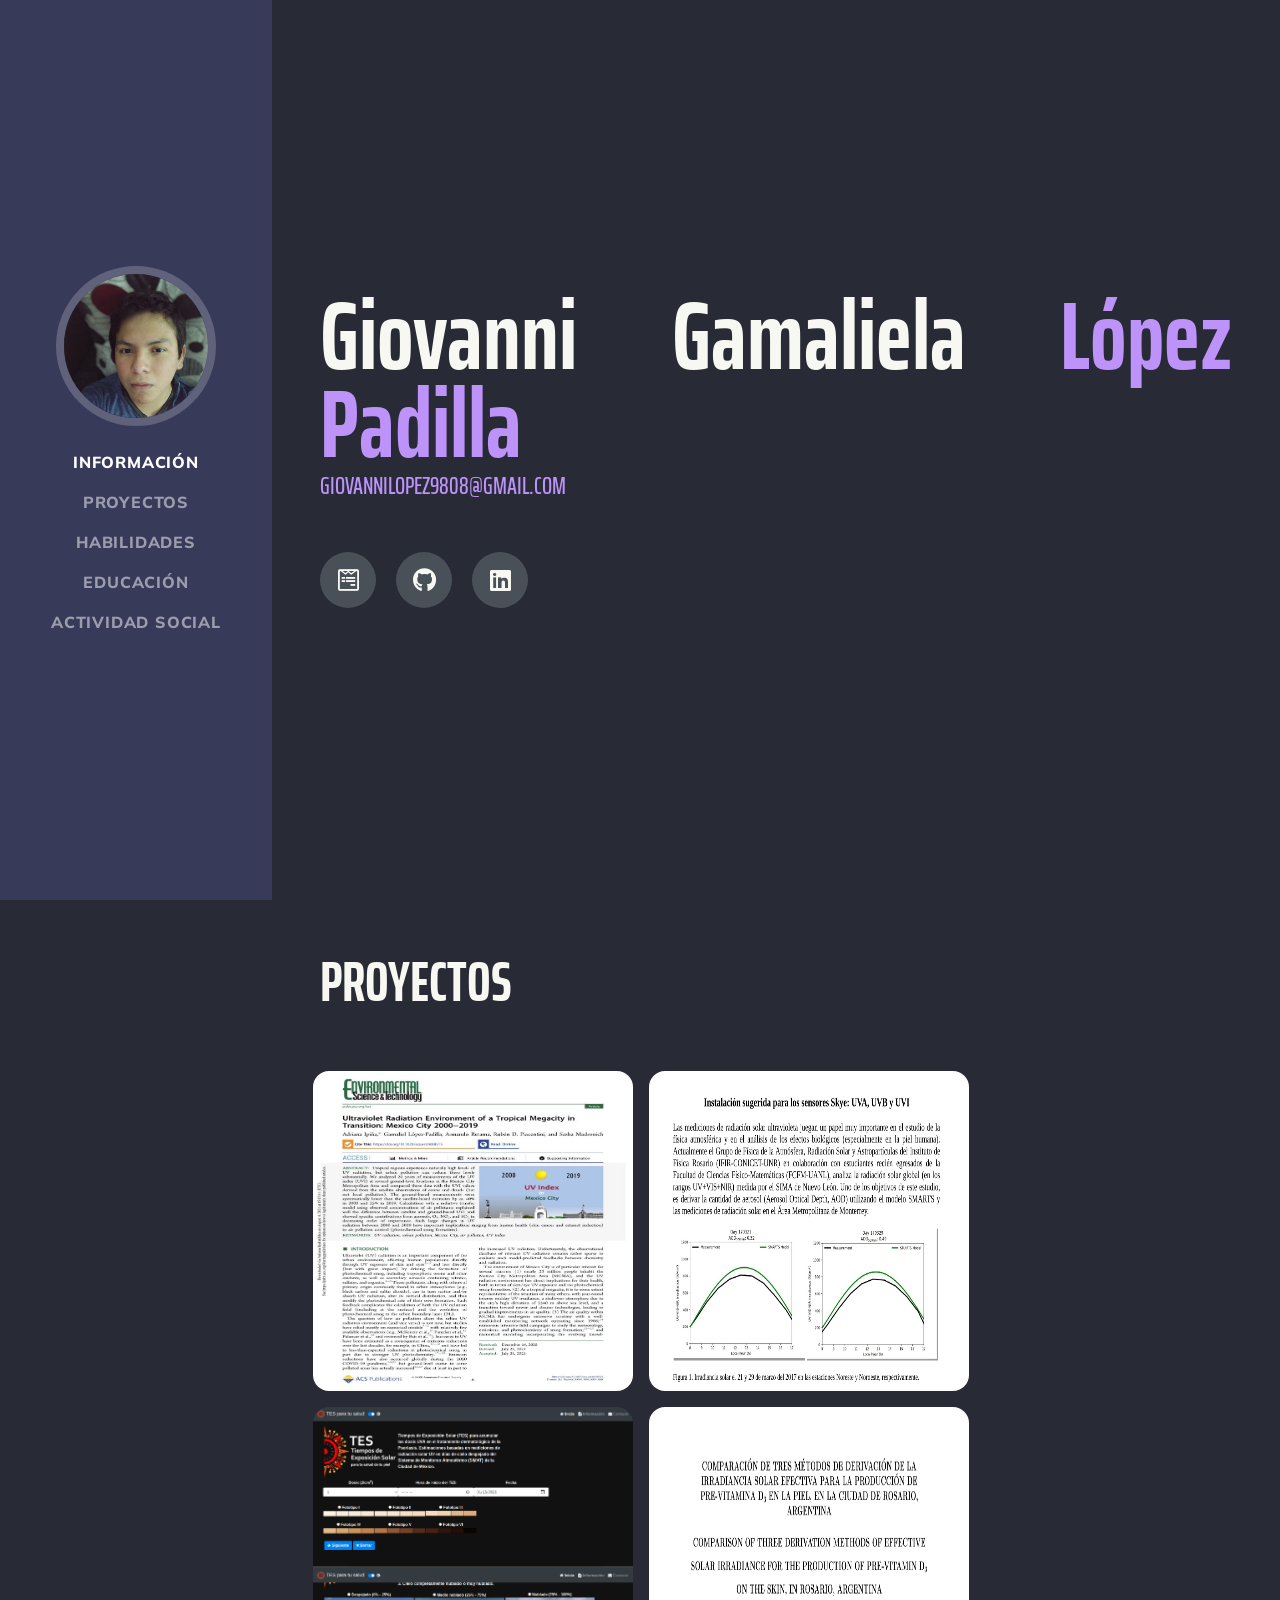
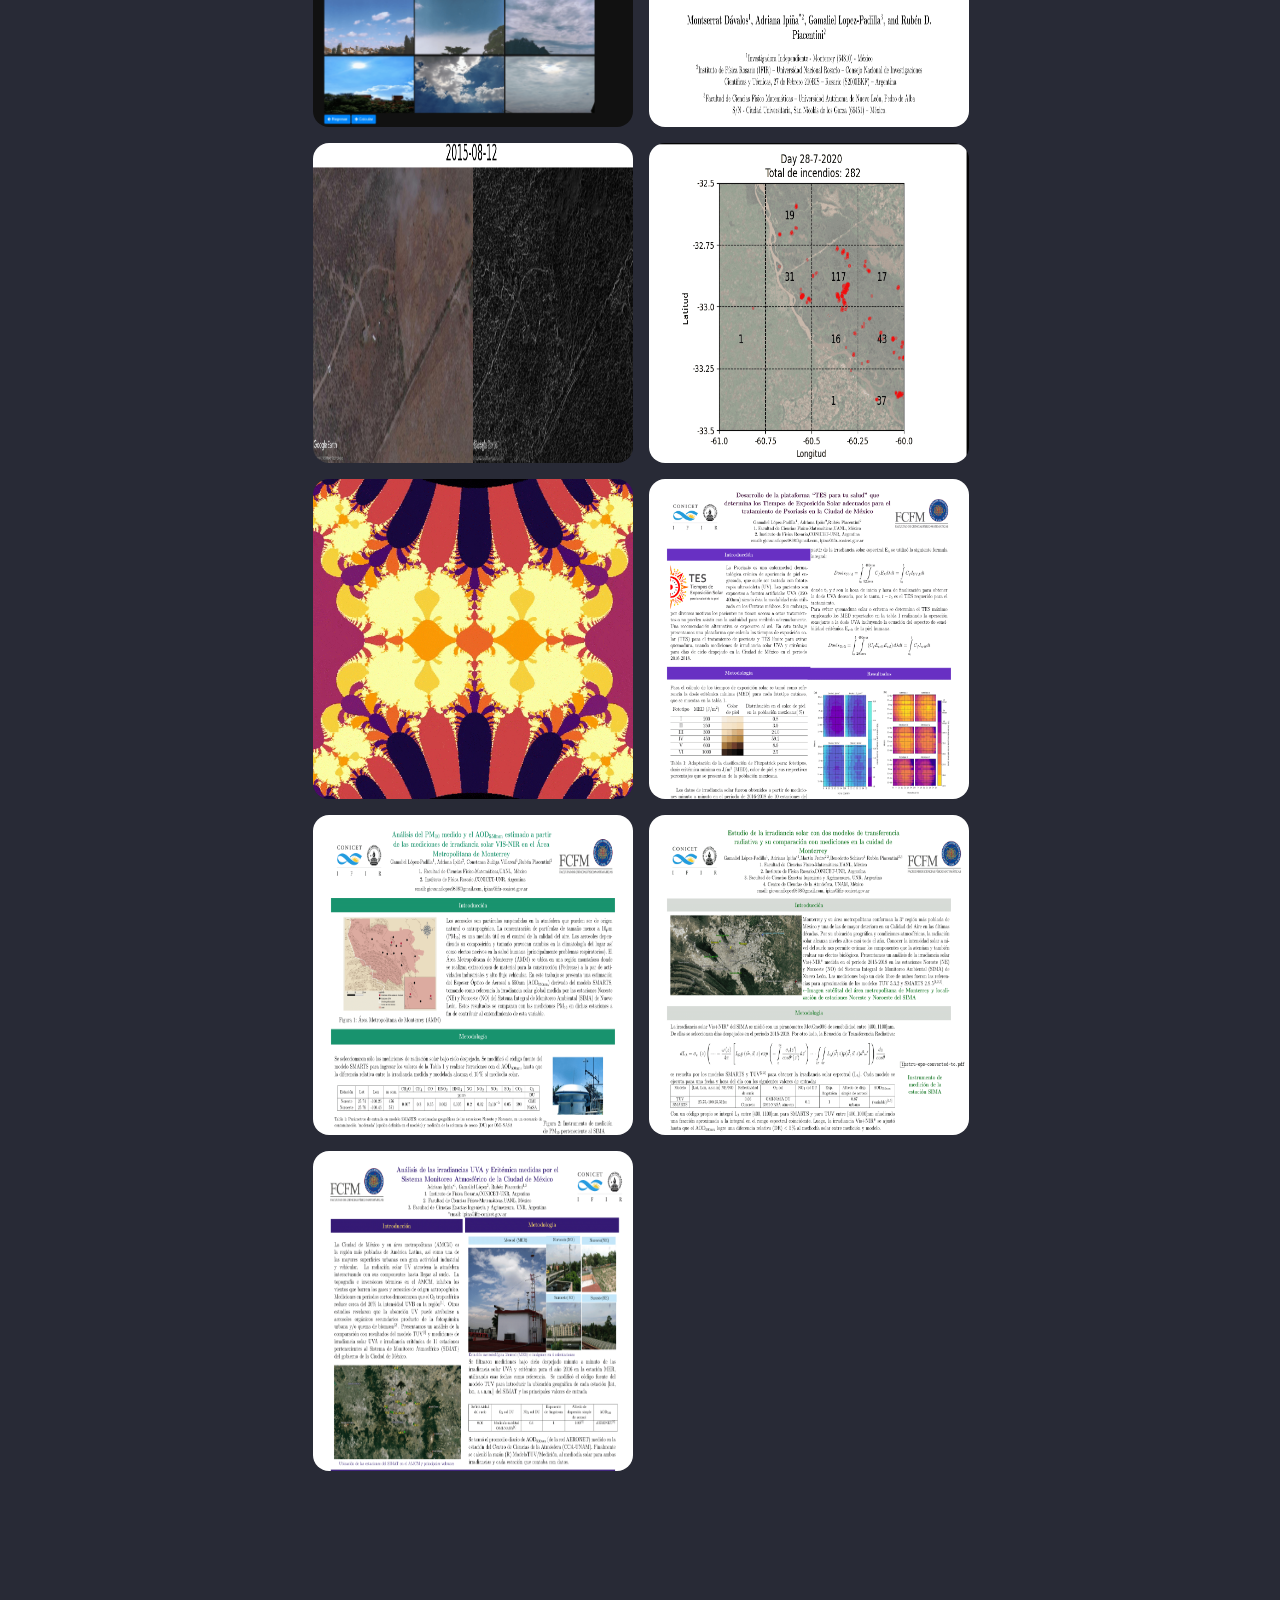
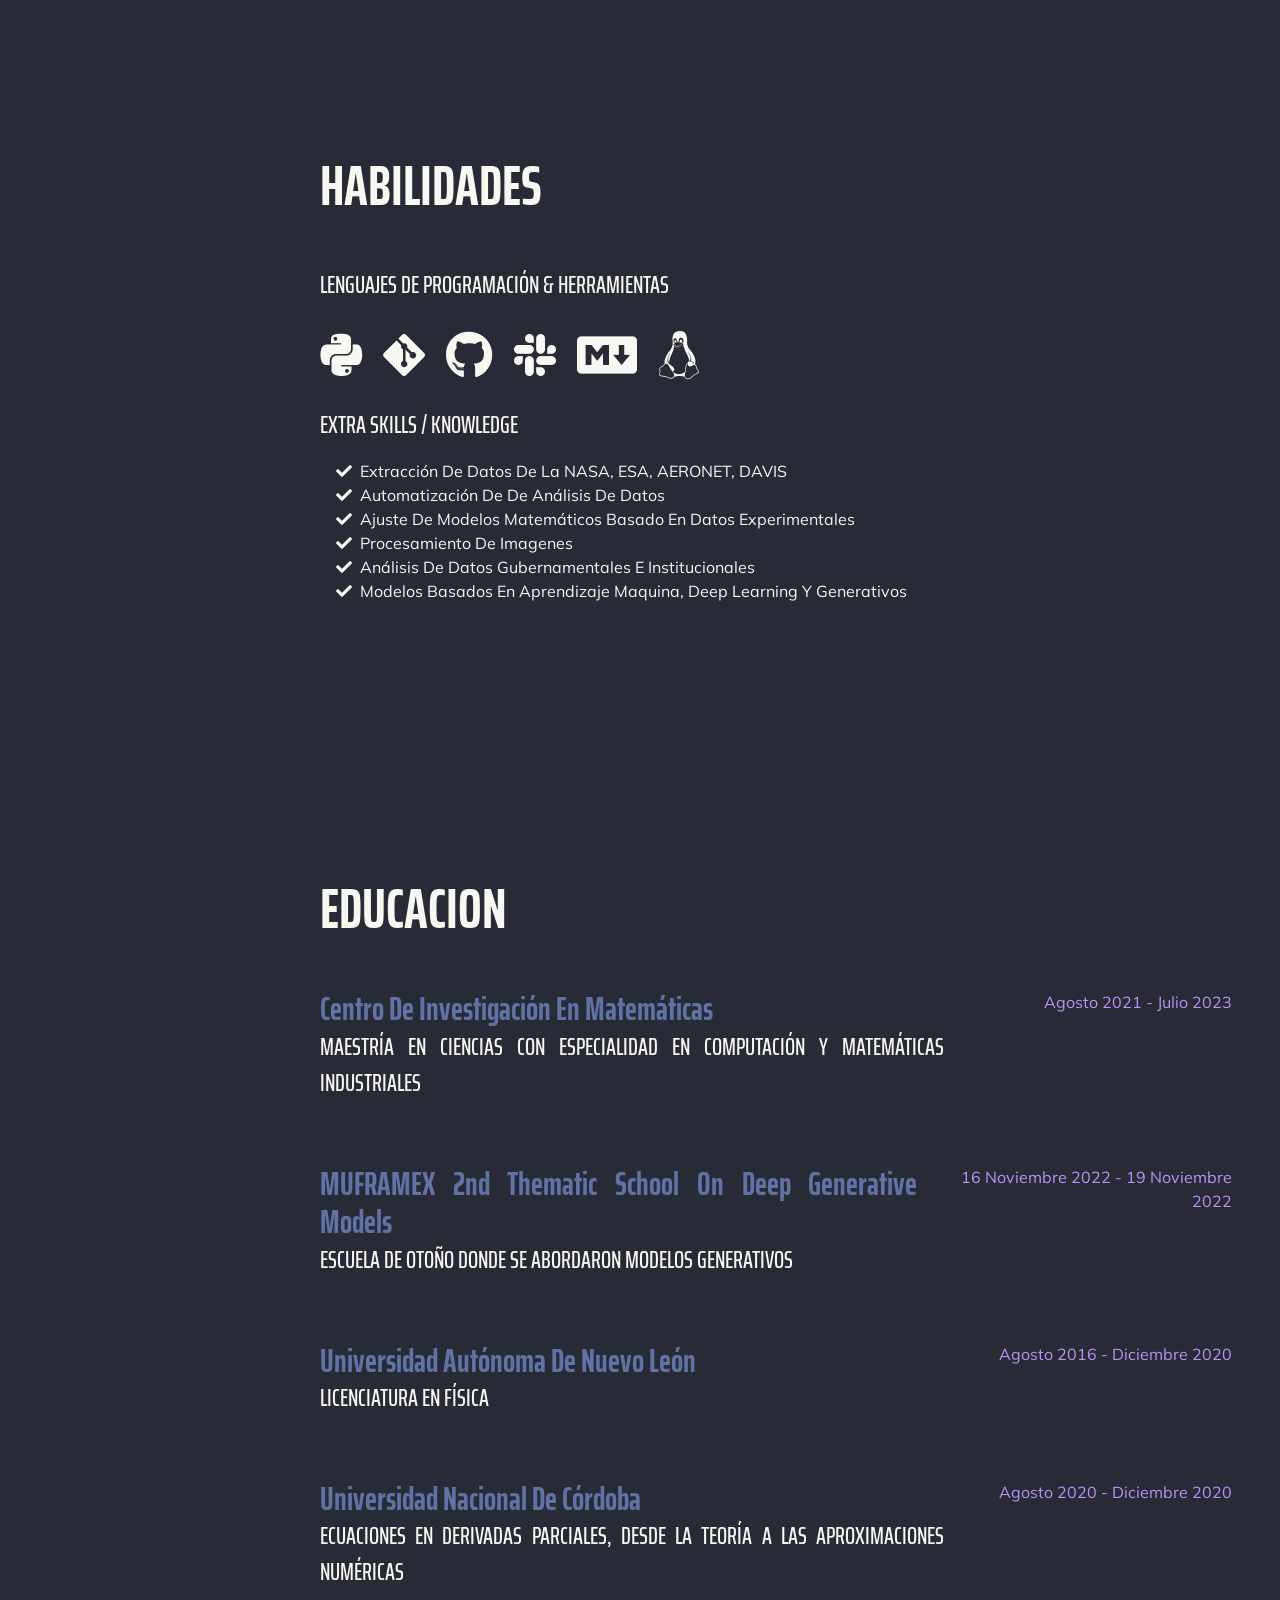
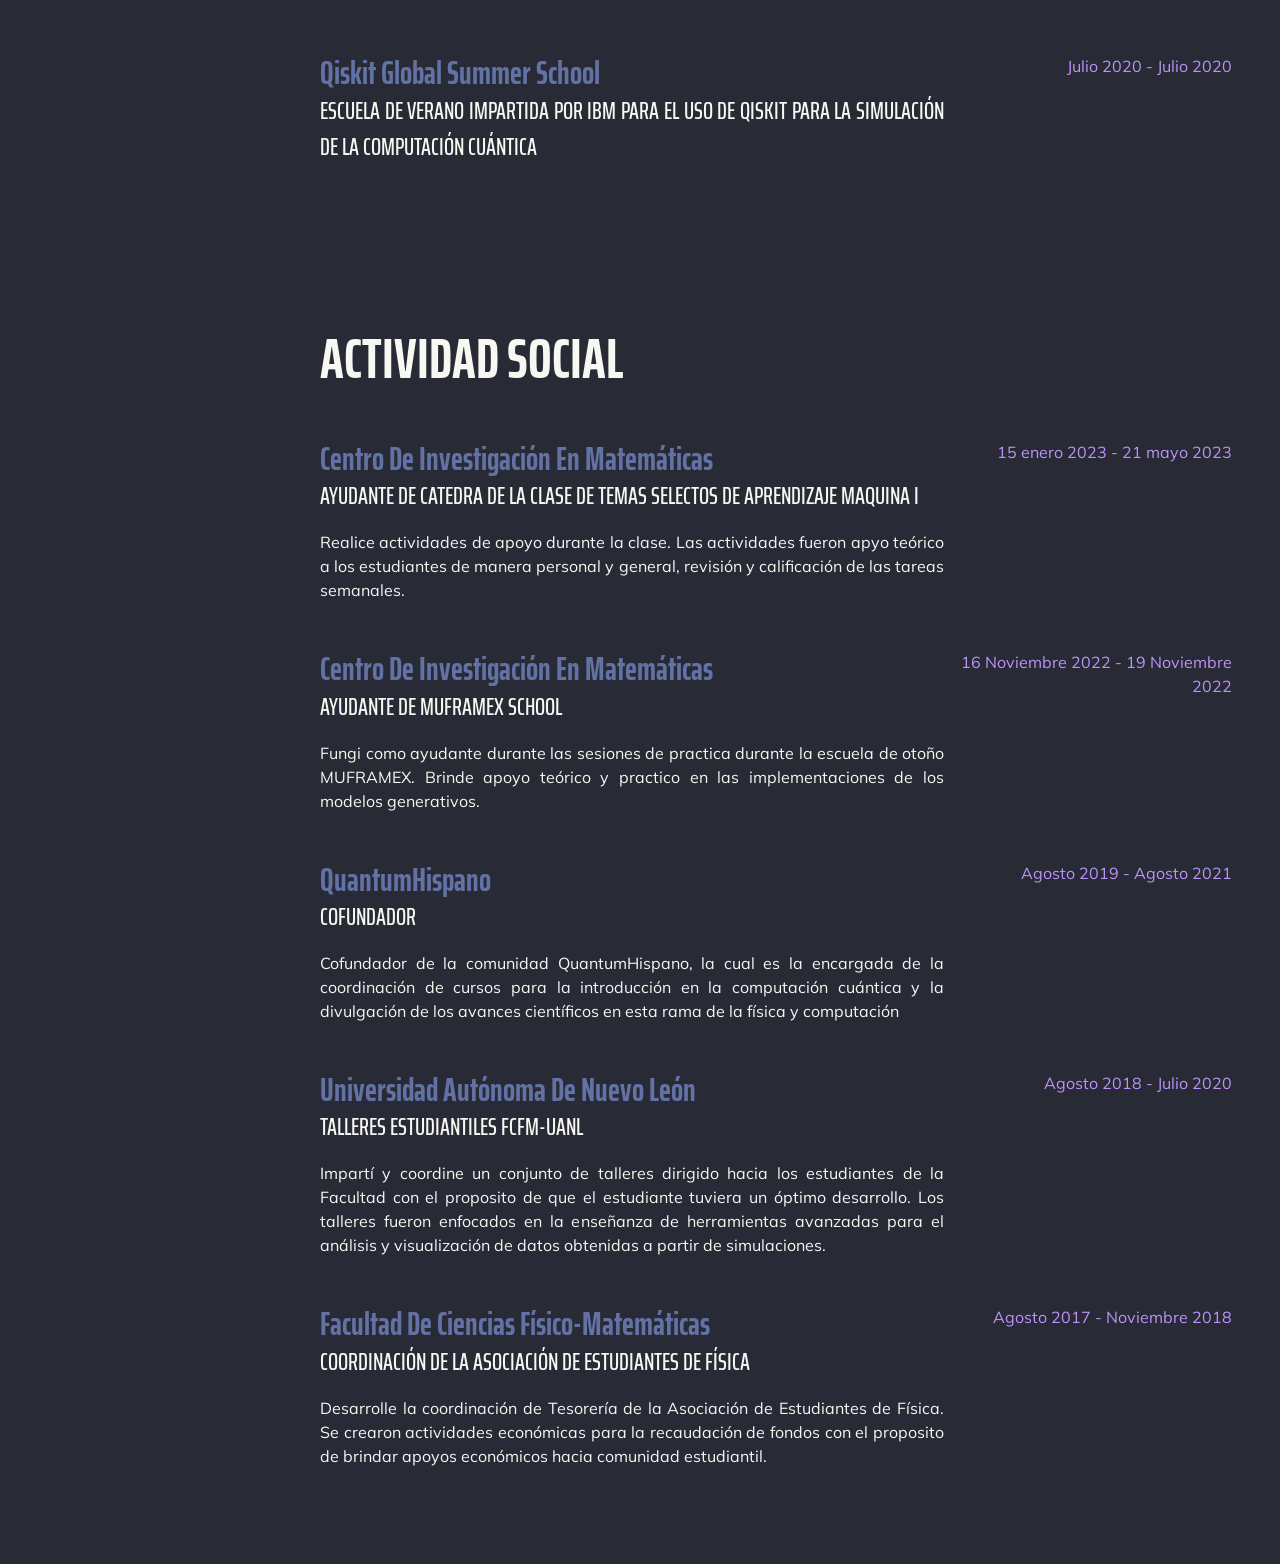
<file: index.html>
<!DOCTYPE html>
<html lang="en">
  <head>
    <meta charset="utf-8" />
    <meta
      name="viewport"
      content="width=device-width, initial-scale=1, shrink-to-fit=no"
    />
    <meta
      name="description"
      content="Curriculum de Giovanni Gamaliel López Padilla"
    />
    <meta name="author" content="Giovanni Lopez <giovannilopez9808@gmail.com>" />

    <title>
      Portfolio - Giovanni Gamaliel López Padilla
    </title>

    <!-- Bootstrap core CSS -->
    <link
      href="static/vendor/bootstrap/css/bootstrap.min.css"
      rel="stylesheet"
    />

    <!-- Custom fonts for this template -->
    <link
      href="https://fonts.googleapis.com/css?family=Saira+Extra+Condensed:500,700"
      rel="stylesheet"
    />
    <link
      href="https://fonts.googleapis.com/css?family=Muli:400,400i,800,800i"
      rel="stylesheet"
    />
    <link
      href="static/vendor/fontawesome-free/css/all.min.css"
      rel="stylesheet"
    />

    <!-- Custom styles for this template -->
    <link href="static/css/resume.css" rel="stylesheet" />
    <link
      rel="shortcut icon"
      href="https://upload.wikimedia.org/wikipedia/commons/a/a5/Archlinux-icon-crystal-64.svg"
      <!--href="https://avatars3.githubusercontent.com/u/36435547"-->
  </head>

  <body id="page-top">
    <nav
      class="navbar navbar-expand-lg navbar-dark bg-primary fixed-top"
      id="sideNav"
    >
      <a class="navbar-brand js-scroll-trigger" href="#page-top">
        <span class="d-block d-lg-none text-white subheading"
          >Giovanni Gamaliel López Padilla</span
        >
        <span class="d-none d-lg-block">
          <img
            class="img-fluid img-profile rounded-circle mx-auto mb-2"
            src="static/img/image.jpg"
            alt=""
          />
        </span>
      </a>
      <button
        class="navbar-toggler"
        type="button"
        data-toggle="collapse"
        data-target="#navbarSupportedContent"
        aria-controls="navbarSupportedContent"
        aria-expanded="false"
        aria-label="Toggle navigation"
      >
        <span class="navbar-toggler-icon"></span>
      </button>
      <div class="collapse navbar-collapse" id="navbarSupportedContent">
        <ul class="navbar-nav">
          <li class="nav-item">
            <a class="nav-link js-scroll-trigger" href="#about">Información</a>
          </li>
          <li class="nav-item">
            <a 
              class="nav-link js-scroll-trigger" 
              href="#projects">Proyectos
            </a>
          </li>
          <li class="nav-item">
            <a class="nav-link js-scroll-trigger" href="#skills">Habilidades</a>
          </li>
          <li class="nav-item">
            <a class="nav-link js-scroll-trigger" href="#education"
              >Educación</a
            >
          </li>
          <li class="nav-item">
            <a class="nav-link js-scroll-trigger" href="#community"
              >Actividad Social</a
            >
          </li>
        </ul>
      </div>
    </nav>

    <div class="container-fluid p-0">
      <section
        class="resume-section p-3 p-lg-5 d-flex align-items-center"
        id="about"
      >
        <div class="w-100">
          <h1 class="mb-0">
            Giovanni Gamaliela
            <span class="text-primary">López Padilla</span>
          </h1>
          <div class="subheading mb-5">

            <a href="mailto:giovannilopez9808@gmail.com" style="color: #bd93f9;"
              >giovannilopez9808@gmail.com</a
            >
          </div>
          <div class="social-icons">
               
            
            <a href="https://github.com/giovannilopez9808/Resume/raw/main/Document/cv_gglp.pdf" target="_blank">
              <i class="fab fa-wpforms"></i>
            </a>
               
            
            <a href="https://github.com/giovannilopez9808" target="_blank">
              <i class="fab fa-github"></i>
            </a>
                 
            
            <a href="https://www.linkedin.com/in/gamaliel-lópez-padilla" target="_blank">
              <i class="fab fa-linkedin"></i>
            </a>
                    
          </div>
        </div>
      </section>

      <section
        class="resume-section p-3 p-lg-5 d-flex align-items-center"
        id="projects"
      >
        <div class="w-100">
          <h2 class="mb-5">Proyectos</h2>
          <!-- Begins card -->
          <div class="row">
          
          <a 
            href="https://pubs.acs.org/doi/10.1021/acs.est.0c08515"
            target="_blank"
            style="text-decoration:none"
            >
          <figure>
            <img 
              src="static/img/trend_paper.jpg" 
              alt="Ultraviolet Radiation Environment of a Tropical Megacity in Transition Mexico City 2000–2019"
              style="width: 20rem; height: 20rem"
              onclick='windown.open("https://pubs.acs.org/doi/10.1021/acs.est.0c08515")'
              >
          <figcaption>
            Ultraviolet Radiation Environment of a Tropical Megacity in Transition Mexico City 2000–2019
          </figcaption>
          </figure>
          </a>
          
          <a 
            href="https://github.com/giovannilopez9808/Documents/raw/master/Informes/Informe_radsolar_29Mar21.pdf"
            target="_blank"
            style="text-decoration:none"
            >
          <figure>
            <img 
              src="static/img/informe_sima.png" 
              alt="Instalación sugerida para los sensores Skye UVA, UVB y UVI"
              style="width: 20rem; height: 20rem"
              onclick='windown.open("https://github.com/giovannilopez9808/Documents/raw/master/Informes/Informe_radsolar_29Mar21.pdf")'
              >
          <figcaption>
            Instalación sugerida para los sensores Skye UVA, UVB y UVI
          </figcaption>
          </figure>
          </a>
          
          <a 
            href="http://tes-v1.herokuapp.com/"
            target="_blank"
            style="text-decoration:none"
            >
          <figure>
            <img 
              src="static/img/tes_webpage.png" 
              alt="TES para tu salud"
              style="width: 20rem; height: 20rem"
              onclick='windown.open("http://tes-v1.herokuapp.com/")'
              >
          <figcaption>
            TES para tu salud
          </figcaption>
          </figure>
          </a>
          
          <a 
            href="https://github.com/giovannilopez9808/Documents/raw/master/Articulos/Vitamin_D_2020.pdf"
            target="_blank"
            style="text-decoration:none"
            >
          <figure>
            <img 
              src="static/img/vitamin_paper.png" 
              alt="Comparación de tres métodos usando radiación solar para la producción de Pre-Vitamina D3 en la piel."
              style="width: 20rem; height: 20rem"
              onclick='windown.open("https://github.com/giovannilopez9808/Documents/raw/master/Articulos/Vitamin_D_2020.pdf")'
              >
          <figcaption>
            Comparación de tres métodos usando radiación solar para la producción de Pre-Vitamina D3 en la piel.
          </figcaption>
          </figure>
          </a>
          
          <a 
            href="https://github.com/giovannilopez9808/Documents/raw/master/Informes/Edge_detection_2020.pdf"
            target="_blank"
            style="text-decoration:none"
            >
          <figure>
            <img 
              src="static/img/edge.png" 
              alt="Análisis basado en imágenes satelitales de Google Earth"
              style="width: 20rem; height: 20rem"
              onclick='windown.open("https://github.com/giovannilopez9808/Documents/raw/master/Informes/Edge_detection_2020.pdf")'
              >
          <figcaption>
            Análisis basado en imágenes satelitales de Google Earth
          </figcaption>
          </figure>
          </a>
          
          <a 
            href="https://github.com/giovannilopez9808/Documents/raw/master/Informes/Focos%20de%20incendio%20en%20las%20islas%20del%20Paran%C3%A1%20%20frente%20a%20Rosario%20%20(Piacentini%2C%20Ipi%C3%B1a%2C%20Lopez-Padilla%2C%20Bolmaro)%20(Piacentini).pdf"
            target="_blank"
            style="text-decoration:none"
            >
          <figure>
            <img 
              src="static/img/fire.png" 
              alt="Localización de incendios en el Delta del río Paraná"
              style="width: 20rem; height: 20rem"
              onclick='windown.open("https://github.com/giovannilopez9808/Documents/raw/master/Informes/Focos%20de%20incendio%20en%20las%20islas%20del%20Paran%C3%A1%20%20frente%20a%20Rosario%20%20(Piacentini%2C%20Ipi%C3%B1a%2C%20Lopez-Padilla%2C%20Bolmaro)%20(Piacentini).pdf")'
              >
          <figcaption>
            Localización de incendios en el Delta del río Paraná
          </figcaption>
          </figure>
          </a>
          
          <a 
            href="https://github.com/giovannilopez9808/Julia_WorkShop_2021Q1/blob/main/soluci%C3%B3n_primer_proyecto_1/Primer_proyecto.ipynb"
            target="_blank"
            style="text-decoration:none"
            >
          <figure>
            <img 
              src="static/img/fractal.png" 
              alt="Creación de fractales usando el conjunto de Julia"
              style="width: 20rem; height: 20rem"
              onclick='windown.open("https://github.com/giovannilopez9808/Julia_WorkShop_2021Q1/blob/main/soluci%C3%B3n_primer_proyecto_1/Primer_proyecto.ipynb")'
              >
          <figcaption>
            Creación de fractales usando el conjunto de Julia
          </figcaption>
          </figure>
          </a>
          
          <a 
            href="https://github.com/giovannilopez9808/Documents/raw/master/Posters/2020/CNF/TES/main.pdf"
            target="_blank"
            style="text-decoration:none"
            >
          <figure>
            <img 
              src="static/img/tes_poster.png" 
              alt="Estimación de los TES en la Ciudad de México"
              style="width: 20rem; height: 20rem"
              onclick='windown.open("https://github.com/giovannilopez9808/Documents/raw/master/Posters/2020/CNF/TES/main.pdf")'
              >
          <figcaption>
            Estimación de los TES en la Ciudad de México
          </figcaption>
          </figure>
          </a>
          
          <a 
            href="https://github.com/giovannilopez9808/Documents/raw/master/Posters/2020/CNF/PM10/main.pdf"
            target="_blank"
            style="text-decoration:none"
            >
          <figure>
            <img 
              src="static/img/pm_poster.png" 
              alt="Análisis de parámetros atmosféricos en el AMM"
              style="width: 20rem; height: 20rem"
              onclick='windown.open("https://github.com/giovannilopez9808/Documents/raw/master/Posters/2020/CNF/PM10/main.pdf")'
              >
          <figcaption>
            Análisis de parámetros atmosféricos en el AMM
          </figcaption>
          </figure>
          </a>
          
          <a 
            href="https://github.com/giovannilopez9808/Documents/raw/master/Posters/2019/CNF/Transferencia%20radiativa/main.pdf"
            target="_blank"
            style="text-decoration:none"
            >
          <figure>
            <img 
              src="static/img/transferencia_poster.png" 
              alt="Estudio de la irradiancia solar con dos modelos de transferencia radiativa y su comparación con mediciones"
              style="width: 20rem; height: 20rem"
              onclick='windown.open("https://github.com/giovannilopez9808/Documents/raw/master/Posters/2019/CNF/Transferencia%20radiativa/main.pdf")'
              >
          <figcaption>
            Estudio de la irradiancia solar con dos modelos de transferencia radiativa y su comparación con mediciones
          </figcaption>
          </figure>
          </a>
          
          <a 
            href="https://github.com/giovannilopez9808/Documents/raw/master/Posters/2019/AFA/Analisis%20indice%20UV/Analisis%20de%20irradiancia.pdf"
            target="_blank"
            style="text-decoration:none"
            >
          <figure>
            <img 
              src="static/img/irradiancia_poster.png" 
              alt="Análisis de las irradiancias UVA y eritémica medidas por el SEDEMA"
              style="width: 20rem; height: 20rem"
              onclick='windown.open("https://github.com/giovannilopez9808/Documents/raw/master/Posters/2019/AFA/Analisis%20indice%20UV/Analisis%20de%20irradiancia.pdf")'
              >
          <figcaption>
            Análisis de las irradiancias UVA y eritémica medidas por el SEDEMA
          </figcaption>
          </figure>
          </a>
          
          </div>
        </div>
      </section>


      <section
        class="resume-section p-3 p-lg-5 d-flex align-items-center"
        id="skills"
      >
        <div class="w-100">
          <h2 class="mb-5">Habilidades</h2>

          <div class="subheading mb-3">Lenguajes de programación &amp; herramientas</div>
          <ul class="list-inline dev-icons">
            
            <li class="list-inline-item">
              <i class="fab fa-python"></i>
            </li>
            
            <li class="list-inline-item">
              <i class="fab fa-git-alt"></i>
            </li>
            
            <li class="list-inline-item">
              <i class="fab fa-github"></i>
            </li>
            
            <li class="list-inline-item">
              <i class="fab fa-slack"></i>
            </li>
            
            <li class="list-inline-item">
              <i class="fab fa-markdown"></i>
            </li>
            
            <li class="list-inline-item">
              <i class="fab fa-linux"></i>
            </li>
            
          </ul>

          <div class="subheading mb-3">Extra skills / knowledge</div>
          <ul class="fa-ul mb-0">
            
            <li>
              <i class="fa-li fa fa-check"></i>
              Extracción de datos de la NASA, ESA, AERONET, DAVIS
            </li>
            
            <li>
              <i class="fa-li fa fa-check"></i>
              Automatización de de análisis de datos
            </li>
            
            <li>
              <i class="fa-li fa fa-check"></i>
              Ajuste de modelos matemáticos basado en datos experimentales
            </li>
            
            <li>
              <i class="fa-li fa fa-check"></i>
              Procesamiento de imagenes
            </li>
            
            <li>
              <i class="fa-li fa fa-check"></i>
              Análisis de datos gubernamentales e institucionales
            </li>
            
            <li>
              <i class="fa-li fa fa-check"></i>
              Modelos basados en aprendizaje maquina, deep learning y generativos
            </li>
            
          </ul>
        </div>
      </section>

      <section
        class="resume-section p-3 p-lg-5 d-flex align-items-center"
        id="education"
      >
        <div class="w-100">
          <h2 class="mb-5">Educacion</h2>

          
          <div
            class="resume-item d-flex flex-column flex-md-row justify-content-between mb-5"
          >
            <div class="resume-content">
              <h3 class="mb-0">Centro de Investigación en Matemáticas</h3>
              <div class="subheading mb-3">Maestría en Ciencias con Especialidad en Computación y Matemáticas Industriales</div>
              <div></div>
              <p></p>
            </div>
            <div class="resume-date text-md-right">
              <span class="text-primary">Agosto 2021 - Julio 2023</span>
            </div>
          </div>
          
          <div
            class="resume-item d-flex flex-column flex-md-row justify-content-between mb-5"
          >
            <div class="resume-content">
              <h3 class="mb-0">MUFRAMEX 2nd Thematic School on Deep Generative Models</h3>
              <div class="subheading mb-3">Escuela de otoño donde se abordaron modelos generativos</div>
              <div></div>
              <p></p>
            </div>
            <div class="resume-date text-md-right">
              <span class="text-primary">16 Noviembre 2022 - 19 Noviembre 2022</span>
            </div>
          </div>
          
          <div
            class="resume-item d-flex flex-column flex-md-row justify-content-between mb-5"
          >
            <div class="resume-content">
              <h3 class="mb-0">Universidad Autónoma de Nuevo León</h3>
              <div class="subheading mb-3">Licenciatura en física</div>
              <div></div>
              <p></p>
            </div>
            <div class="resume-date text-md-right">
              <span class="text-primary">Agosto 2016 - Diciembre 2020</span>
            </div>
          </div>
          
          <div
            class="resume-item d-flex flex-column flex-md-row justify-content-between mb-5"
          >
            <div class="resume-content">
              <h3 class="mb-0">Universidad Nacional de Córdoba</h3>
              <div class="subheading mb-3">Ecuaciones en Derivadas Parciales, desde la teoría a las aproximaciones numéricas</div>
              <div></div>
              <p></p>
            </div>
            <div class="resume-date text-md-right">
              <span class="text-primary">Agosto 2020 - Diciembre 2020</span>
            </div>
          </div>
          
          <div
            class="resume-item d-flex flex-column flex-md-row justify-content-between mb-5"
          >
            <div class="resume-content">
              <h3 class="mb-0">Qiskit Global Summer School</h3>
              <div class="subheading mb-3">Escuela de verano impartida por IBM para el uso de Qiskit para la simulación de la computación cuántica</div>
              <div></div>
              <p></p>
            </div>
            <div class="resume-date text-md-right">
              <span class="text-primary">Julio 2020 - Julio 2020</span>
            </div>
          </div>
          
        </div>
      </section>
      <section
        class="resume-section p-3 p-lg-5 d-flex align-items-center"
        id="community"
      >
        <div class="w-100">
          <h2 class="mb-5">Actividad Social</h2>

          
          <div
            class="resume-item d-flex flex-column flex-md-row justify-content-between mb-5"
          >
            <div class="resume-content">
              <h3 class="mb-0">Centro de Investigación en Matemáticas</h3>
              <div class="subheading mb-3">Ayudante de catedra de la clase de Temas Selectos de Aprendizaje Maquina I</div>
              <div>Realice actividades de apoyo durante la clase. Las actividades fueron apyo teórico a los estudiantes de manera personal y general, revisión y calificación de las tareas semanales.</div>
            </div>
            <div class="resume-date text-md-right">
              <span class="text-primary">15 enero 2023 - 21 mayo 2023</span>
            </div>
          </div>
          
          <div
            class="resume-item d-flex flex-column flex-md-row justify-content-between mb-5"
          >
            <div class="resume-content">
              <h3 class="mb-0">Centro de Investigación en Matemáticas</h3>
              <div class="subheading mb-3">Ayudante de MUFRAMEX school</div>
              <div>Fungi como ayudante durante las sesiones de practica durante la escuela de otoño MUFRAMEX. Brinde apoyo teórico y practico en las implementaciones de los modelos generativos.</div>
            </div>
            <div class="resume-date text-md-right">
              <span class="text-primary">16 Noviembre 2022 - 19 Noviembre 2022</span>
            </div>
          </div>
          
          <div
            class="resume-item d-flex flex-column flex-md-row justify-content-between mb-5"
          >
            <div class="resume-content">
              <h3 class="mb-0">QuantumHispano</h3>
              <div class="subheading mb-3">Cofundador</div>
              <div>Cofundador de la comunidad QuantumHispano, la cual es la encargada de la coordinación de cursos para la introducción en la computación cuántica y la divulgación de los avances científicos en esta rama de la física y computación</div>
            </div>
            <div class="resume-date text-md-right">
              <span class="text-primary">Agosto 2019 - Agosto 2021</span>
            </div>
          </div>
          
          <div
            class="resume-item d-flex flex-column flex-md-row justify-content-between mb-5"
          >
            <div class="resume-content">
              <h3 class="mb-0">Universidad Autónoma de Nuevo León</h3>
              <div class="subheading mb-3">Talleres Estudiantiles FCFM-UANL</div>
              <div>Impartí y coordine un conjunto de talleres dirigido hacia los estudiantes de la Facultad con el proposito de que el estudiante tuviera un óptimo desarrollo. Los talleres fueron enfocados en la enseñanza de herramientas avanzadas para el análisis y visualización de datos obtenidas a partir de simulaciones.</div>
            </div>
            <div class="resume-date text-md-right">
              <span class="text-primary">Agosto 2018 - Julio 2020</span>
            </div>
          </div>
          
          <div
            class="resume-item d-flex flex-column flex-md-row justify-content-between mb-5"
          >
            <div class="resume-content">
              <h3 class="mb-0">Facultad de Ciencias Físico-Matemáticas</h3>
              <div class="subheading mb-3">Coordinación de la Asociación de Estudiantes de Física</div>
              <div>Desarrolle la coordinación de Tesorería de la Asociación de Estudiantes de Física. Se crearon actividades económicas para la recaudación de fondos con el proposito de brindar apoyos económicos hacia comunidad estudiantil.</div>
            </div>
            <div class="resume-date text-md-right">
              <span class="text-primary">Agosto 2017 - Noviembre 2018</span>
            </div>
          </div>
          
        </div>
      </section>
    <!-- Bootstrap core JavaScript -->
    <script src="static/vendor/jquery/jquery.min.js"></script>
    <script src="static/vendor/bootstrap/js/bootstrap.bundle.min.js"></script>

    <!-- Plugin JavaScript -->
    <script src="static/vendor/jquery-easing/jquery.easing.min.js"></script>

    <!-- Custom scripts for this template -->
    <script src="static/js/resume.min.js"></script>
  </body>
</html>
</file>
<file: static/css/resume.css>
/*!
 * Start Bootstrap - Resume v5.0.7 (https://startbootstrap.com/template-overviews/resume)
 * Copyright 2013-2019 Start Bootstrap
 * Licensed under MIT (https://github.com/BlackrockDigital/startbootstrap-resume/blob/master/LICENSE)
 */

body {
  font-family: "Muli", -apple-system, BlinkMacSystemFont, "Segoe UI", Roboto,
    "Helvetica Neue", Arial, sans-serif, "Apple Color Emoji", "Segoe UI Emoji",
    "Segoe UI Symbol", "Noto Color Emoji";
  padding-top: 54px;
  color: #f8f8f2;
  background-color: #282a36;
  text-align: justify;
}

link-text {
  color: #44475a;
}
@media (min-width: 992px) {
  body {
    padding-top: 0;
    padding-left: 17rem;
  }
}

h1,
h2,
h3,
h4,
h5,
h6 {
  font-family: "Saira Extra Condensed", -apple-system, BlinkMacSystemFont,
    "Segoe UI", Roboto, "Helvetica Neue", Arial, sans-serif, "Apple Color Emoji",
    "Segoe UI Emoji", "Segoe UI Symbol", "Noto Color Emoji";
  font-weight: 700;
  text-transform: uppercase;
  color: #f8f8f2;
}

h1 {
  font-size: 6rem;
  line-height: 5.5rem;
}

h2 {
  font-size: 3.5rem;
}

h3 {
  font-size: 2rem;
  color: #6272a4;
}

p.lead {
  font-size: 1.15rem;
  font-weight: 400;
}

.mb-0,
.mb-3 {
  text-transform: capitalize;
}

.subheading {
  text-transform: uppercase;
  font-weight: 500;
  font-family: "Abril Text","Saira Extra Condensed", -apple-system, BlinkMacSystemFont,
    "Segoe UI", Roboto, "Helvetica Neue", Arial, sans-serif, "Apple Color Emoji",
    "Segoe UI Emoji", "Segoe UI Symbol", "Noto Color Emoji";
  font-size: 1.5rem;

}

.social-icons a {
  display: inline-block;
  height: 3.5rem;
  width: 3.5rem;
  background-color: #495057;
  color: #f8f8f2 !important;
  border-radius: 100%;
  text-align: center;
  font-size: 1.5rem;
  line-height: 3.5rem;
  margin-right: 1rem;
}

.social-icons a:last-child {
  margin-right: 0;
}

.social-icons a:hover {
  background-color: #6272a4;
}

.dev-icons {
  font-size: 3rem;
}

.dev-icons .list-inline-item i:hover {
  color: #6272a4;
}

#sideNav .navbar-nav .nav-item .nav-link {
  font-weight: 800;
  letter-spacing: 0.05rem;
  text-transform: uppercase;
}

#sideNav .navbar-toggler:focus {
  outline-color: #5b7ad6;
}

@media (min-width: 992px) {
  #sideNav {
    text-align: center;
    position: fixed;
    top: 0;
    left: 0;
    display: -webkit-box;
    display: -ms-flexbox;
    display: flex;
    -webkit-box-orient: vertical;
    -webkit-box-direction: normal;
    -ms-flex-direction: column;
    flex-direction: column;
    width: 17rem;
    height: 100vh;
  }
  #sideNav .navbar-brand {
    display: -webkit-box;
    display: -ms-flexbox;
    display: flex;
    margin: auto auto 0;
    padding: 0.5rem;
  }
  #sideNav .navbar-brand .img-profile {
    max-width: 10rem;
    max-height: 10rem;
    border: 0.5rem solid rgba(255, 255, 255, 0.2);
  }
  #sideNav .navbar-collapse {
    display: -webkit-box;
    display: -ms-flexbox;
    display: flex;
    -webkit-box-align: start;
    -ms-flex-align: start;
    align-items: flex-start;
    -webkit-box-flex: 0;
    -ms-flex-positive: 0;
    flex-grow: 0;
    width: 100%;
    margin-bottom: auto;
  }
  #sideNav .navbar-collapse .navbar-nav {
    -webkit-box-orient: vertical;
    -webkit-box-direction: normal;
    -ms-flex-direction: column;
    flex-direction: column;
    width: 100%;
  }
  #sideNav .navbar-collapse .navbar-nav .nav-item {
    display: block;
  }
  #sideNav .navbar-collapse .navbar-nav .nav-item .nav-link {
    display: block;
  }
}

section.resume-section {
  padding-top: 5rem !important;
  padding-bottom: 5rem !important;
  max-width: 75rem;
}

section.resume-section .resume-item .resume-date {
  min-width: none;
}

@media (min-width: 768px) {
  section.resume-section {
    min-height: 100vh;
  }
  section.resume-section .resume-item .resume-date {
    min-width: 18rem;
  }
}

@media (min-width: 992px) {
  section.resume-section {
    padding-top: 3rem !important;
    padding-bottom: 3rem !important;
  }
}

.bg-primary {
  background-color: #383a59 !important;
}

.text-primary {
  color: #bd93f9 !important;
}

a {
  color: #3859bd;
}

a:hover,
a:focus,
a:active {
  color: #223c8c;
}
figure {
  display: grid;
  border-radius: 1rem;
  overflow: hidden;
  /*cursor: pointer;*/
  max-width: 20rem;
  max-height: 20rem;
  margin: 0.5rem;
}
figure > * {
  grid-area: 1/1;
  transition: .4s;
}
figure figcaption {
  display: grid;
  align-items: end;
  font-family: sans-serif;
  font-size: 1rem;
  font-weight: bold;
  color: #0000;
  padding: .75rem;
  background: var(--c,#0009);
  clip-path: inset(0 var(--_i,100%) 0 0);
  -webkit-mask:
    linear-gradient(#000 0 0),
    linear-gradient(#000 0 0);
  -webkit-mask-composite: xor;
  -webkit-mask-clip: text, padding-box;
  margin: -1px;
}
figure:hover figcaption{
  --_i: 0%;
}
figure:hover img {
  transform: scale(1.2);
}
@supports not (-webkit-mask-clip: text) {
  figure figcaption {
   -webkit-mask: none;
   color: #fff;
}
</file>
